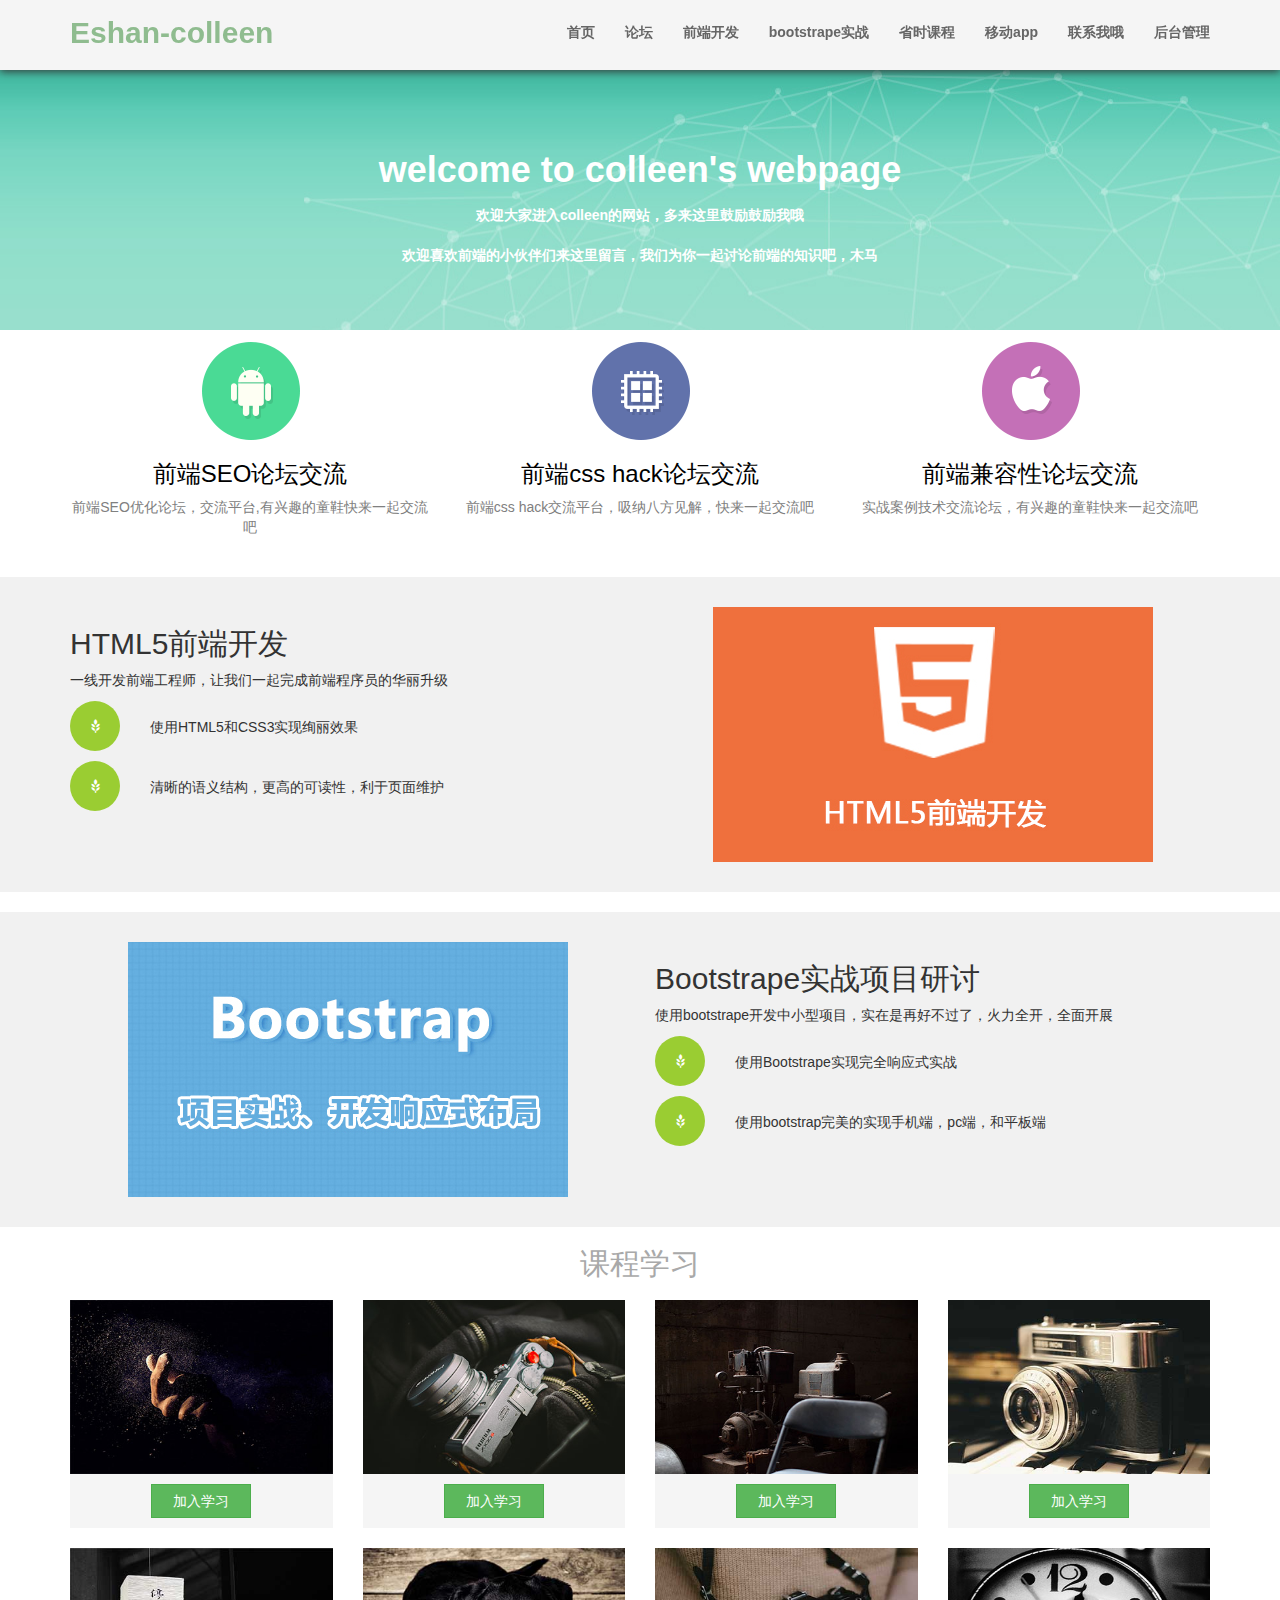
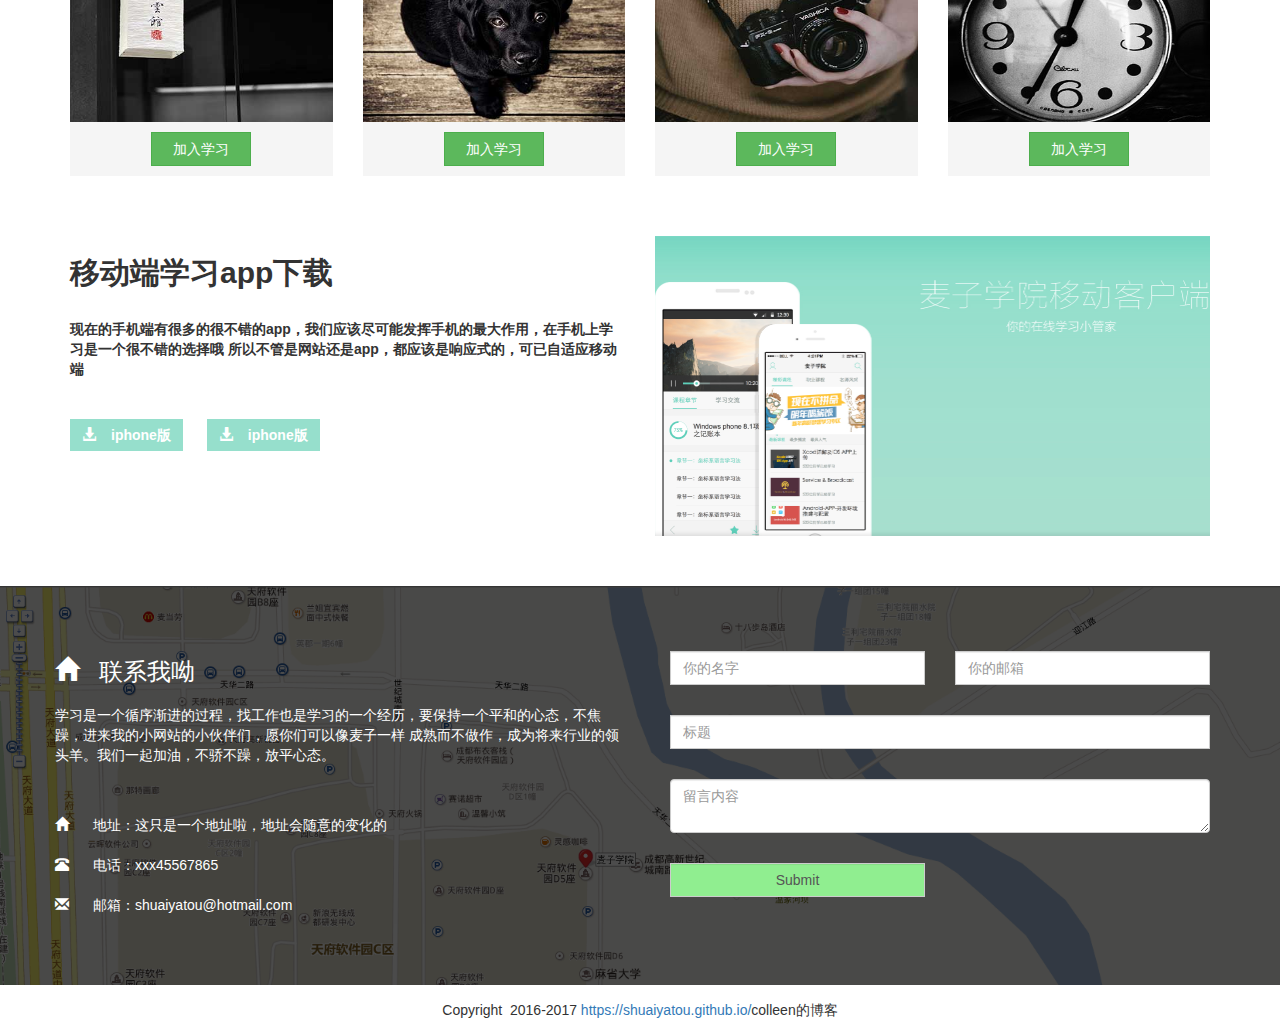
<file: index.html>
<!DOCTYPE html>
<html lang="en">
<head>
    <meta charset="UTF-8">
    <!--开启ie8大的渲染模式-->
    <meta http-equiv="X-UA-Compatible" content="edge"/>
    <!--配置视窗-->
    <meta name="viewport" content="width=device-width,initial-scale=1,user-scalable=no"/>
    <title>bootstrape的个人网站制作</title>
    <link rel="stylesheet" href="css/bootstrap.min.css">
    <link rel="stylesheet" href="css/bootstrape-colleen.css">
    <link rel="stylesheet" href="css/animate.css">
    <script  src="js/jquery.singlePageNav.min.js"></script>
    <script src="js/jquery-3.1.0.min%20(1).js"></script>
    <script src="js/bootstrap.min.js"></script>
    <!--引入单页导航-->
    <script src="js/wow.min.js"></script>
    <script src="js/colleen.js"></script>
    <!--<script src="js/bad.js"></script>-->

</head>

<body>
<!--制作导航-->
<nav class="navbar navbar-default navbar-fixed-top" id="navigator">
    <div class="container">
        <!--小屏幕的导航和logo-->
        <div class="navbar-header">
            <button class="navbar-toggle" data-toggle="collapse" data-target="#col">
                <span class="icon-bar"></span>
                <span class="icon-bar"></span>
                <span class="icon-bar"></span>
            </button>
            <a href="index.html" class="navbar-brand">Eshan-colleen</a>
        </div>

        <!--导航的制作-->
        <div class="navbar-collapse collapse" id="col">
            <ul class="nav navbar-nav navbar-right">
                <li><a href="#home">首页</a></li>
                <li><a href="#luntan">论坛</a></li>
                <li><a href="#html5">前端开发</a></li>
                <li><a href="#shizhan">bootstrape实战</a></li>
                <li><a href="#lesson">省时课程</a></li>
                <li><a href="#app">移动app</a></li>
                <li><a href="#contact">联系我哦</a></li>
                <li><a id="jump">后台管理</a></li>
            </ul>
        </div>


    </div>
</nav>

<!--home制作-->
<section id="home">
    <div id="bg">
        <div class="container">
            <div class="row wow rubberBand">
                <div class="col-md-1"></div>
                <div class="col-md-10">
                    <h1 class="h-one">welcome to colleen's webpage</h1>
                    <p>欢迎大家进入colleen的网站，多来这里鼓励鼓励我哦</p>
                    <p>欢迎喜欢前端的小伙伴们来这里留言，我们为你一起讨论前端的知识吧，木马</p>
                    <!--<img src="img/bg_img.jpg" class="img-responsive center-block wow slideInUp" alt="hello  * 。*">-->
                </div>
                <div class="col-md-1">
                </div>
            </div>
        </div>
    </div>
</section>

<!--前端开发交流平台-->
<section id="luntan">
    <div class="container">
        <div class="row">
            <div class="col-md-4 text-center wow rotateIn">
                <a href="#">
                    <img src="img/a.png" class="img-responsive center-block" alt="">
                    <h3>前端SEO论坛交流</h3>
                    <p>前端SEO优化论坛，交流平台,有兴趣的童鞋快来一起交流吧</p>
                </a>

            </div>
            <div class="col-md-4 text-center wow rotateIn">
                <a href="#">
                    <img src="img/b.png" class="img-responsive center-block" alt="">
                    <h3>前端css hack论坛交流</h3>
                    <p>前端css hack交流平台，吸纳八方见解，快来一起交流吧</p>
                </a>
            </div>

            <div class="col-md-4 text-center wow rotateIn">
                <a href="#">
                    <img src="img/i.png" class="img-responsive center-block" alt="">
                    <h3>前端兼容性论坛交流</h3>
                    <p>实战案例技术交流论坛，有兴趣的童鞋快来一起交流吧</p>
                </a>
            </div>
        </div>
    </div>
</section>

<!--html5-->
<section id="html5">
    <div class="container">
        <div class="row">
            <div class="col-md-6  wow slideInLeft">
                <h2>HTML5前端开发</h2>
                <p>一线开发前端工程师，让我们一起完成前端程序员的华丽升级</p>
                <p><span class="glyphicon glyphicon-grain"></span>使用HTML5和CSS3实现绚丽效果</p>
                <p><span class="glyphicon glyphicon-grain"></span>清晰的语义结构，更高的可读性，利于页面维护</p>
            </div>
            <div class="col-md-6  wow slideInRight">
                <img src="img/html5.jpg" class="img-responsive" alt="">
            </div>
        </div>
    </div>
</section>

<section id="shizhan">
    <div class="container">
        <div class="row">
            <div class="col-md-6  wow rollIn">
                <img src="img/Bootstrap.jpg" class="img-responsive" alt="">
            </div>
            <div class="col-md-6  wow rollIn">
                <h2>Bootstrape实战项目研讨</h2>
                <p>使用bootstrape开发中小型项目，实在是再好不过了，火力全开，全面开展</p>
                <p><span class="glyphicon glyphicon-grain"></span>使用Bootstrape实现完全响应式实战</p>
                <p><span class="glyphicon glyphicon-grain"></span>使用bootstrap完美的实现手机端，pc端，和平板端</p>
            </div>
        </div>
    </div>
</section>

<section id="lesson">
    <div class="container" data-wow-delay="0.5s">
        <div class="row first-row "><h2>课程学习</h2></div>
        <div class="row">
            <div class="col-md-3 wow jello" data-wow-delay="0.2s">
                <div class="course">
                    <img src="img/gly1_.jpg" class="img-responsive" alt="">
                    <a href="http://www.maiziedu.com" class="btn  btn-success" target="_blank" role="button">加入学习</a>
                </div>
            </div>
            <div class="col-md-3 wow jello" data-wow-delay="0.4s">
                <div class="course">
                    <img src="img/gly2_.jpg" class="img-responsive" alt="">
                    <a href="http://www.maiziedu.com" class="btn  btn-success">加入学习</a>
                </div>
            </div>
            <div class="col-md-3 wow jello" data-wow-delay="0.6s">
                <div class="course">
                    <img src="img/gly3_.jpg" class="img-responsive" alt="">
                    <a href="http://www.maiziedu.com" class="btn  btn-success">加入学习</a>
                </div>
            </div>
            <div class="col-md-3 wow jello" data-wow-delay="0.8s">
                <div class="course">
                    <img src="img/gly4_.jpg" class="img-responsive" alt="">
                    <a href="http://www.maiziedu.com" class="btn  btn-success">加入学习</a>
                </div>
            </div>
        </div>

        <div class="row">
            <div class="col-md-3 wow jello" data-wow-delay="1s">
                <div class="course">
                    <img src="img/gly5_.jpg" class="img-responsive" alt="">
                    <a href="http://www.maiziedu.com" class="btn  btn-success" target="_blank" role="button">加入学习</a>
                </div>
            </div>
            <div class="col-md-3 wow jello" data-wow-delay="1.2s">
                <div class="course">
                    <img src="img/gly6_.jpg" class="img-responsive" alt="">
                    <a href="http://www.maiziedu.com" class="btn  btn-success">加入学习</a>
                </div>
            </div>
            <div class="col-md-3 wow jello" data-wow-delay="1.2s">
                <div class="course">
                    <img src="img/glt7_.jpg" class="img-responsive" alt="">
                    <a href="http://www.maiziedu.com" class="btn  btn-success">加入学习</a>
                </div>
            </div>
            <div class="col-md-3 wow jello" data-wow-delay="1.4s">
                <div class="course">
                    <img src="img/gly8_.jpg" class="img-responsive" alt="">
                    <a href="http://www.maiziedu.com" class="btn  btn-success">加入学习</a>
                </div>
            </div>
        </div>
    </div>
</section>

<section id="app">
    <div class="container">
        <div class="row wow slideInUp">
            <div class="col-md-6">
                <h2>移动端学习app下载</h2>
                <p>现在的手机端有很多的很不错的app，我们应该尽可能发挥手机的最大作用，在手机上学习是一个很不错的选择哦
                所以不管是网站还是app，都应该是响应式的，可已自适应移动端
                </p>

                <p class="btn btn-success">
                    <span class="glyphicon glyphicon-download-alt"></span>iphone版
                </p>

                <p class="btn btn-success">
                    <span class="glyphicon glyphicon-download-alt"></span>iphone版
                </p>

            </div>
            <div class="col-md-6">
                <img src="img/app-banner.jpg" class="img-responsive" alt="麦子学院">
            </div>
        </div>
    </div>
</section>

<!--contact us-->
<section id="contact">
    <div class="bg">
        <div class="container">
            <div class="row">
                <div class="col-md-6 wow fadeInLeft">
                    <h3><span class="glyphicon glyphicon-home"></span>联系我呦</h3>
                    <p>学习是一个循序渐进的过程，找工作也是学习的一个经历，要保持一个平和的心态，不焦躁，进来我的小网站的小伙伴们，愿你们可以像麦子一样
                    成熟而不做作，成为将来行业的领头羊。我们一起加油，不骄不躁，放平心态。
                    </p>
                    <p>
                        <span class="glyphicon glyphicon-home"></span>
                        地址：这只是一个地址啦，地址会随意的变化的
                    </p>
                    <p>
                        <span class="glyphicon glyphicon-phone-alt"></span>
                        电话：xxx45567865
                    </p>
                    <p>
                        <span class="glyphicon glyphicon-envelope"></span>
                        邮箱：shuaiyatou@hotmail.com
                    </p>
                </div>
                <div class="col-md-6 wow fadeInRight">
                    <form action="">
                        <div class="col-md-6">
                            <input type="text" class="form-control" placeholder="你的名字">
                        </div>

                        <div class="col-md-6">
                            <input type="text" class="form-control" placeholder="你的邮箱">
                        </div>

                        <div class="col-md-12">
                        <input type="text" class="form-control" placeholder="标题">
                        </div>

                        <div class="col-md-12">
                            <textarea  class="form-control" placeholder="留言内容"></textarea>
                        </div>

                        <div class="col-md-6">
                            <input type="submit" class="form-control" placeholder="提交">
                        </div>

                    </form>
                </div>
            </div>
        </div>
    </div>
</section>

<section id="footer">
    <div class="row">
        <div class="col-md-12 text-center">
            <p>Copyright &nbsp;2016-2017 <a href="https://shuaiyatou.github.io/">https://shuaiyatou.github.io/</a>colleen的博客</p>
        </div>
    </div>
</section>
</body>
</html>
</file>
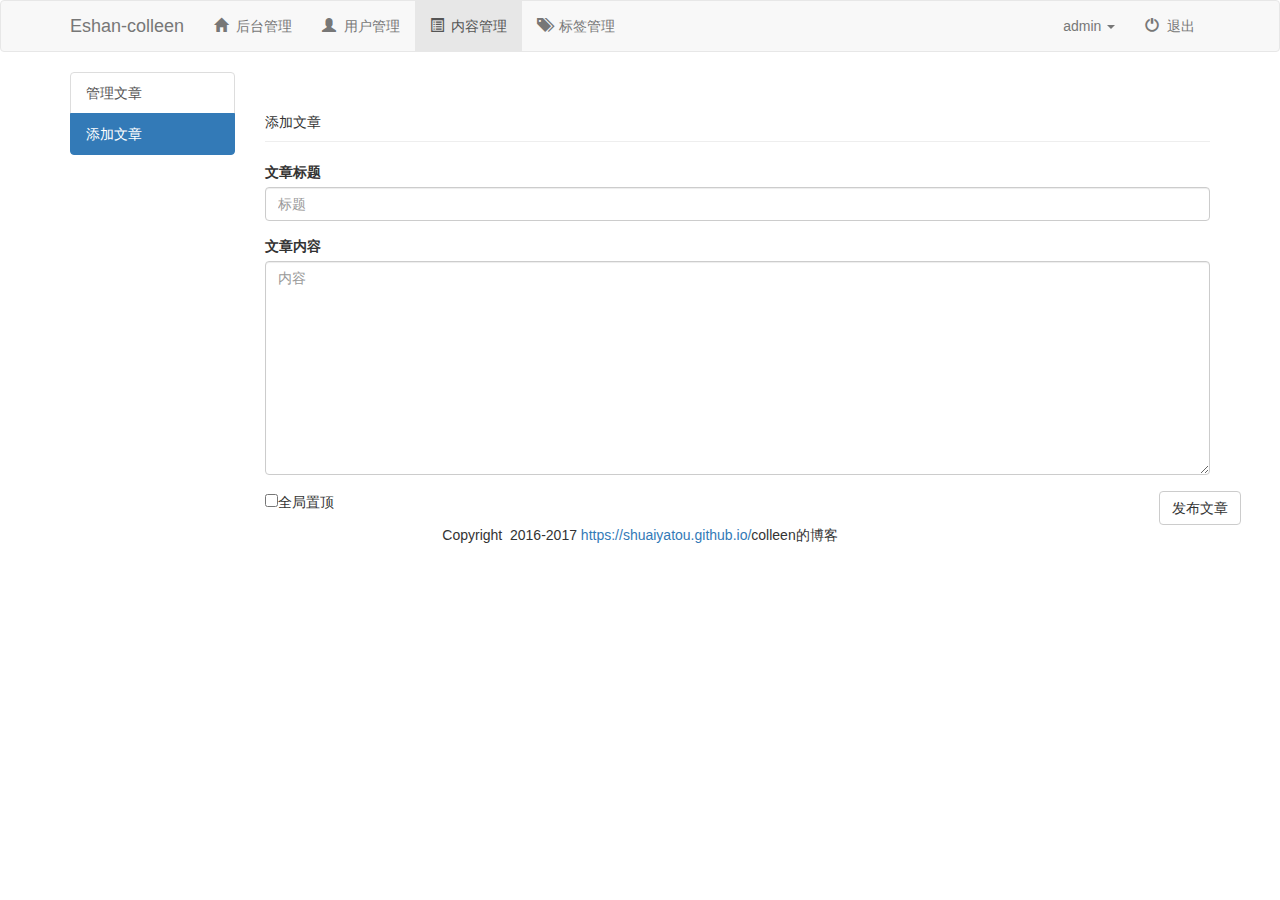
<file: add-title.html>
<!DOCTYPE html>
<html lang="en">
<head>
    <meta charset="UTF-8">
    <!--开启ie8大的渲染模式-->
    <meta http-equiv="X-UA-Compatible" content="edge"/>
    <!--配置视窗-->
    <meta name="viewport" content="width=device-width,initial-scale=1,user-scalable=no"/>
    <title>bootstrape的个人网站制作</title>
    <link rel="stylesheet" href="css/bootstrap.min.css">
    <link rel="stylesheet" href="css/backstage.css">
    <script src="js/jquery-3.1.0.min%20(1).js"></script>
    <script src="js/bootstrap.min.js"></script>

</head>
<body>
<!--制作导航-->
<nav class="navbar navbar-default" id="navigator">
    <div class="container">
        <!--小屏幕的导航和logo-->
        <div class="navbar-header">
            <button class="navbar-toggle" data-toggle="collapse" data-target="#col">
                <span class="icon-bar"></span>
                <span class="icon-bar"></span>
                <span class="icon-bar"></span>
            </button>
            <a href="../back-stage-management/index.html" class="navbar-brand">Eshan-colleen</a>
        </div>

        <!--导航的制作-->
        <div class="navbar-collapse collapse" id="col">
            <ul class="nav navbar-nav">
                <li><a href="back_stage.html"><span class="glyphicon glyphicon-home"></span>&nbsp;&nbsp;后台管理</a></li>
                <li><a href="user_search.html"><span class="glyphicon glyphicon-user"></span>&nbsp;&nbsp;用户管理</a></li>
                <li class="active"><a href="content.html"><span class="glyphicon glyphicon-list-alt "></span>&nbsp;&nbsp;内容管理</a></li>
                <li><a href="tag.html"><span class="glyphicon glyphicon-tags"></span>&nbsp;&nbsp;标签管理</a></li>
            </ul>
            <ul class="nav navbar-nav navbar-right">
                <li class="dropdown">
                    <a href="#" class="dropdown-toggle" data-toggle="dropdown">admin
                        <span class="caret"></span>
                        <ul class="dropdown-menu ">
                            <li>
                                <a href=""><span class="glyphicon glyphicon-screenshot"></span>&nbsp;&nbsp;前台首页</a>
                            </li>
                            <li>
                                <a href=""><span class="glyphicon glyphicon-user"></span>&nbsp;&nbsp;个人主页</a>
                            </li>
                            <li>
                                <a href=""><span class="glyphicon glyphicon-cog"></span>&nbsp;&nbsp;个人设置</a>
                            </li>
                            <li>
                                <a href=""> <span class="glyphicon glyphicon-credit-card"></span>&nbsp;&nbsp;账户中心</a>
                            </li>
                            <li>
                                <a href=""><span class="glyphicon glyphicon-heart"></span>&nbsp;&nbsp;我的收藏</a>
                            </li>
                        </ul>
                    </a>
                </li>
                <li><a href="#luntan"><span class="glyphicon glyphicon-off"></span>&nbsp;&nbsp;退出</a></li>

            </ul>

        </div>
    </div>
</nav>

<section id="add">
    <div class="container">

        <div class="row">
            <div class="col-md-2">
                <div class="list-group">
                    <a href="content.html" class="list-group-item">管理文章</a>
                    <a href="add-title.html" class="active list-group-item">添加文章</a>
                </div>
            </div>
            <div class="col-md-10">
                <div class="page-header">添加文章</div>
                <form action="">
                    <div class="form-group">
                        <label for="">文章标题</label>
                        <input type="text" placeholder="标题" class="form-control">
                    </div>

                    <div class="form-group">
                        <label for="">文章内容</label>
                        <textarea name="" id="" cols="30" placeholder="内容" rows="10" class="form-control"></textarea>
                    </div>
                    
                </form>

                <div class="row">
                    <div class="col-md-2 pull-left">
                        <input type="checkbox">全局置顶
                    </div>
                    <div class="col-md-10">

                    </div>
                    <div class="col-md-1 pull-right">
                        <input type="button" class="btn btn-default" value="发布文章">
                    </div>
                </div>
            </div>
        </div>
    </div>
</section>


<section id="footer">
    <div class="row">
        <div class="col-md-12 text-center">
            <p>Copyright &nbsp;2016-2017 <a href="https://shuaiyatou.github.io/">https://shuaiyatou.github.io/</a>colleen的博客</p>
        </div>
    </div>
</section>



</body>
</html>
</file>
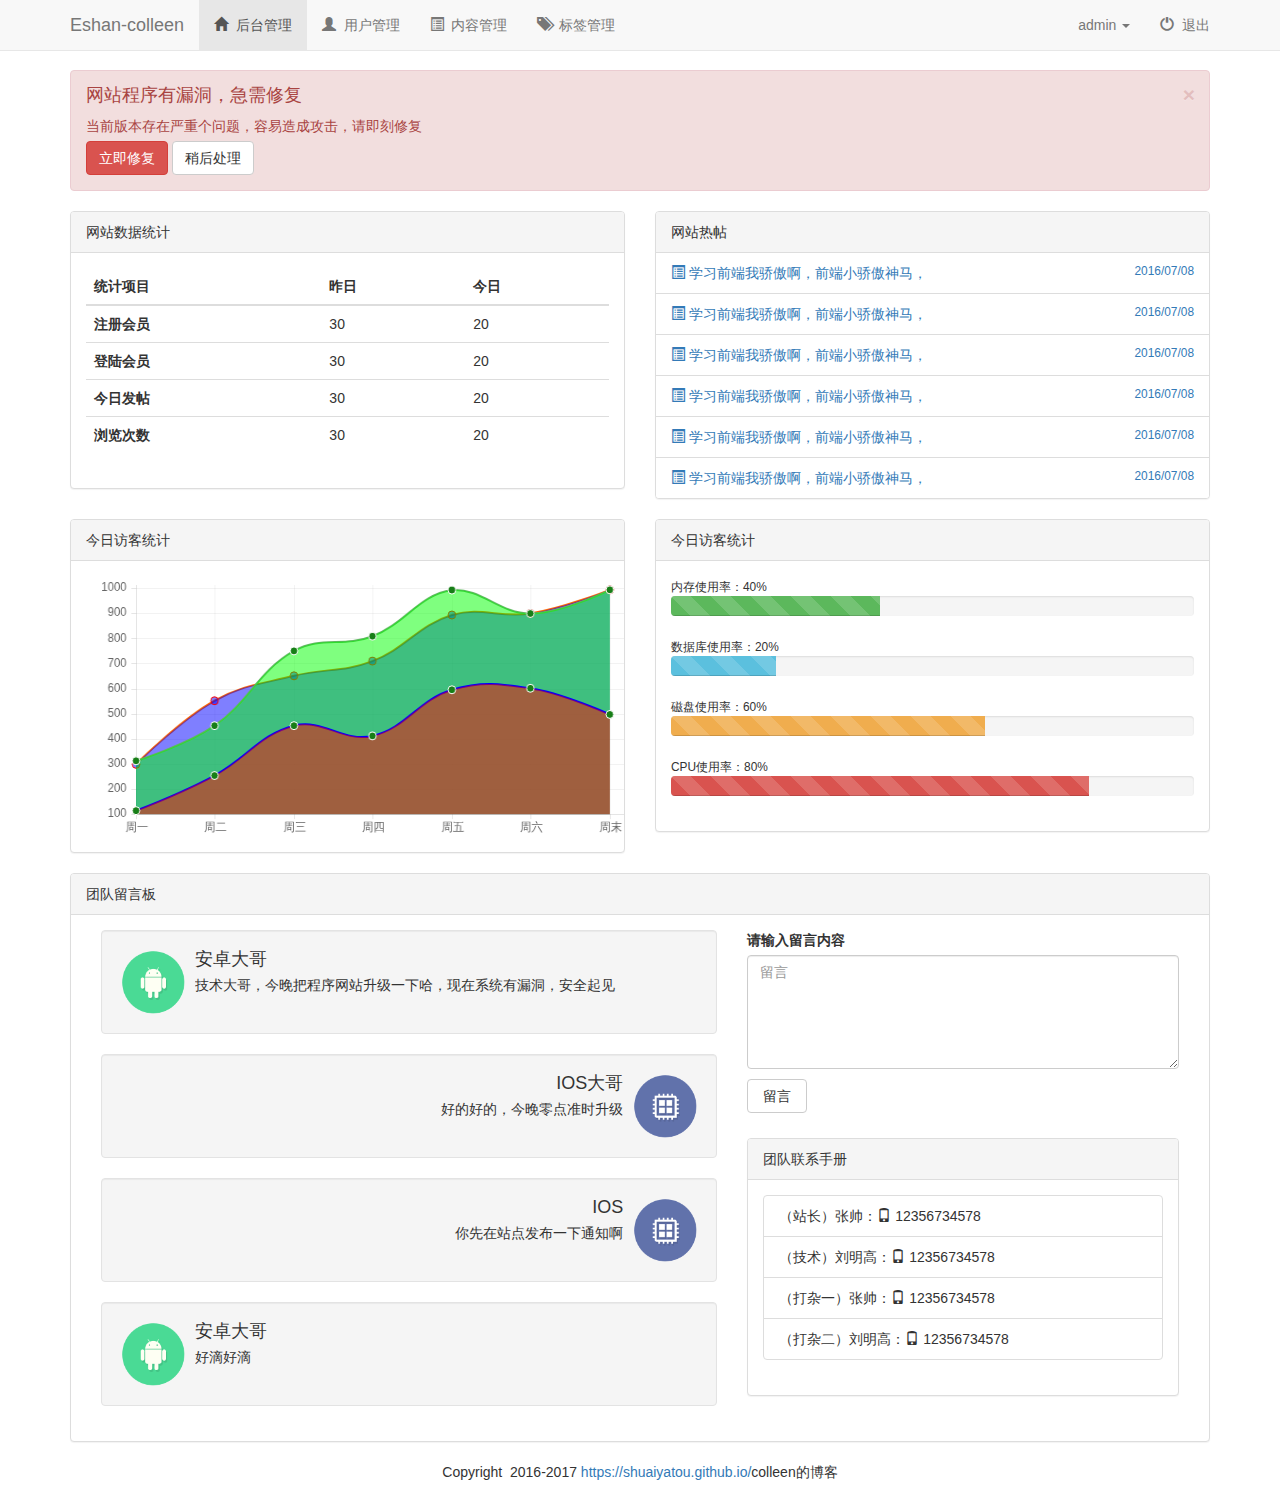
<file: back_stage.html>
<!DOCTYPE html>
<html lang="en">
<head>
    <meta charset="UTF-8">
    <!--开启ie8大的渲染模式-->
    <meta http-equiv="X-UA-Compatible" content="edge"/>
    <!--配置视窗-->
    <meta name="viewport" content="width=device-width,initial-scale=1,user-scalable=no"/>
    <title>bootstrape的个人网站制作</title>
    <link rel="stylesheet" href="css/bootstrap.min.css">
    <link rel="stylesheet" href="css/backstage.css">
    <script src="js/jquery-3.1.0.min%20(1).js"></script>
    <script src="js/bootstrap.min.js"></script>
    <script src="js/script.js"></script>
    <script src="js/Chart.js"></script>
    <!--<script src="js/colleen.js"></script>-->

</head>

<body>
<!--制作导航-->
<nav class="navbar navbar-default navbar-fixed-top" id="navigator">
    <div class="container">
        <!--小屏幕的导航和logo-->
        <div class="navbar-header">
            <button class="navbar-toggle" data-toggle="collapse" data-target="#col">
                <span class="icon-bar"></span>
                <span class="icon-bar"></span>
                <span class="icon-bar"></span>
            </button>
            <a href="index.html" class="navbar-brand">Eshan-colleen</a>
        </div>

        <!--导航的制作-->
        <div class="navbar-collapse collapse" id="col">
            <ul class="nav navbar-nav">
                <li class="active"><a href="#home"><span class="glyphicon glyphicon-home"></span>&nbsp;&nbsp;后台管理</a></li>
            <li><a href="user.html"><span class="glyphicon glyphicon-user"></span>&nbsp;&nbsp;用户管理</a></li>
            <li><a href="content.html"><span class="glyphicon glyphicon-list-alt"></span>&nbsp;&nbsp;内容管理</a></li>
            <li><a href="tag.html"><span class="glyphicon glyphicon-tags"></span>&nbsp;&nbsp;标签管理</a></li>
        </ul>
            <ul class="nav navbar-nav navbar-right">
                <li class="dropdown">
                    <a href="#" class="dropdown-toggle" data-toggle="dropdown">admin
                        <span class="caret"></span>
                        <ul class="dropdown-menu ">
                            <li>
                                <a href=""><span class="glyphicon glyphicon-screenshot"></span>&nbsp;&nbsp;前台首页</a>
                            </li>
                            <li>
                            <a href=""><span class="glyphicon glyphicon-user"></span>&nbsp;&nbsp;个人主页</a>
                        </li>
                            <li>
                                <a href=""><span class="glyphicon glyphicon-cog"></span>&nbsp;&nbsp;个人设置</a>
                            </li>
                            <li>
                                <a href=""> <span class="glyphicon glyphicon-credit-card"></span>&nbsp;&nbsp;账户中心</a>
                            </li>
                            <li>
                                <a href=""><span class="glyphicon glyphicon-heart"></span>&nbsp;&nbsp;我的收藏</a>
                            </li>
                        </ul>
                    </a>
                </li>
                <li><a href="#luntan"><span class="glyphicon glyphicon-off"></span>&nbsp;&nbsp;退出</a></li>

            </ul>

        </div>
    </div>
</nav>

<!--警告框的制作-->
<section id="warning">
    <div class="container">
        <div class="row">
            <div class="col-md-12">
                <div class="alert alert-danger alert-dismissible fade in" role="alert">
                    <button type="button" class="close" data-dismiss="alert" aria-label="Close"><span aria-hidden="true">×</span></button>
                    <h4>网站程序有漏洞，急需修复</h4>
                    <p>当前版本存在严重个问题，容易造成攻击，请即刻修复</p>
                    <p>
                        <button type="button" class="btn btn-danger">立即修复</button>
                        <button type="button" class="btn btn-default" data-dismiss="alert">稍后处理</button>
                    </p>
                </div>
            </div>

            <div class="col-md-6">
                <div class="panel panel-default">
                    <div class="panel-heading">网站数据统计</div>
                    <div class="panel-body">
                        <table class="table table-hover">
                           <thead>
                           <tr>
                               <th>统计项目</th>
                               <th>昨日</th>
                               <th>今日</th>
                           </tr>
                           </thead>
                            <tbody>
                            <tr>
                                <th>注册会员</th>
                                <td>30</td>
                                <td>20</td>
                            </tr>
                            <tr>
                                <th>登陆会员</th>
                                <td>30</td>
                                <td>20</td>
                            </tr>
                            <tr>
                                <th>今日发帖</th>
                                <td>30</td>
                                <td>20</td>
                            </tr>
                            <tr>
                                <th>浏览次数</th>
                                <td>30</td>
                                <td>20</td>
                            </tr>
                            </tbody>
                        </table>
                    </div>
            </div>
        </div>
            <div class="col-md-6">
                <div class="panel panel-default">
                    <div class="panel-heading">网站热帖</div>
                        <ul class="list-group">
                            <li class="list-group-item "><a href="#">
                                <span class="glyphicon glyphicon-list-alt"></span>&nbsp;学习前端我骄傲啊，前端小骄傲神马，
                                <small class="pull-right">2016/07/08</small>
                            </a>
                            </li>
                            <li class="list-group-item"><a href="#">
                                <span class="glyphicon glyphicon-list-alt"></span>&nbsp;学习前端我骄傲啊，前端小骄傲神马，
                                <small class="pull-right">2016/07/08</small>
                            </a>
                            </li>
                            <li class="list-group-item"><a href="#">
                                <span class="glyphicon glyphicon-list-alt"></span>&nbsp;学习前端我骄傲啊，前端小骄傲神马，
                                <small class="pull-right">2016/07/08</small>
                            </a>
                            </li>
                            <li class="list-group-item"><a href="#">
                                <span class="glyphicon glyphicon-list-alt"></span>&nbsp;学习前端我骄傲啊，前端小骄傲神马，
                                <small class="pull-right">2016/07/08</small>
                            </a>
                            </li>
                            <li class="list-group-item"><a href="#">
                                <span class="glyphicon glyphicon-list-alt"></span>&nbsp;学习前端我骄傲啊，前端小骄傲神马，
                                <small class="pull-right">2016/07/08</small>
                            </a>
                            </li>
                            <li class="list-group-item"><a href="#">
                                <span class="glyphicon glyphicon-list-alt"></span>&nbsp;学习前端我骄傲啊，前端小骄傲神马，
                                <small class="pull-right">2016/07/08</small>
                            </a>
                            </li>
                        </ul>
                </div>
            </div>
    </div>

        <div class="row">
            <div class="col-lg-6">
                <div class="panel panel-default">
                    <div class="panel-heading">今日访客统计</div>
                    <div class="panel-body">
                        <canvas id="canvas" class="col-lg-12"></canvas>
                    </div>
                </div>
            </div>
            <div class="col-lg-6">
                <div class="panel panel-default">
                    <div class="panel-heading">今日访客统计</div>
                    <div class="panel-body">
                        <small>内存使用率：40%</small>
                        <div class="progress">
                            <div class="progress-bar progress-bar-success progress-bar-striped" role="progressbar" aria-valuenow="40" aria-valuemin="0" aria-valuemax="100" style="width: 40%">
                                <span class="sr-only">40% Complete (success)</span>
                            </div>
                        </div>

                        <small>数据库使用率：20%</small>
                        <div class="progress">
                            <div class="progress-bar progress-bar-info progress-bar-striped" role="progressbar" aria-valuenow="20" aria-valuemin="0" aria-valuemax="100" style="width: 20%">
                                <span class="sr-only">20% Complete</span>
                            </div>
                        </div>

                        <small>磁盘使用率：60%</small>
                        <div class="progress">
                            <div class="progress-bar progress-bar-warning progress-bar-striped" role="progressbar" aria-valuenow="60" aria-valuemin="0" aria-valuemax="100" style="width: 60%">
                                <span class="sr-only">60% Complete (warning)</span>
                            </div>
                        </div>

                        <small>CPU使用率：80%</small>
                        <div class="progress">
                            <div class="progress-bar progress-bar-danger progress-bar-striped" role="progressbar" aria-valuenow="80" aria-valuemin="0" aria-valuemax="100" style="width: 80%">
                                <span class="sr-only">80% Complete (danger)</span>
                            </div>
                        </div>
                    </div>
                </div>
            </div>
        </div>

    </div>
</section>

<!--团队留言-->
<section id="message board">
    <div class="container">
        <div class="row">
            <div class="col-md-12">
                <div class="panel panel-default">
                    <div class="panel-heading">团队留言板</div>
                    <div class="panel-body">
                        <div class="col-md-7">

                            <div class="media well">
                                <div class="media-left">
                                    <a href="#">
                                        <img class="media-object img64" src="img/a.png" alt="...">
                                    </a>
                                </div>
                                <div class="media-body">
                                    <h4 class="media-heading">安卓大哥</h4>
                                    <p>技术大哥，今晚把程序网站升级一下哈，现在系统有漏洞，安全起见</p>
                                </div>
                            </div>


                            <div class="media well">
                                <div class="media-body text-right">
                                    <h4 class="media-heading">IOS大哥</h4>
                                    <p>好的好的，今晚零点准时升级</p>
                                </div>
                                <div class="media-right">
                                    <a href="#">
                                        <img class="media-object img64" src="img/b.png" alt="...">
                                    </a>
                                </div>
                            </div>


                            <div class="media well">
                                <div class="media-body text-right">
                                    <h4 class="media-heading">IOS</h4>
                                    <p>你先在站点发布一下通知啊</p>
                                </div>
                                <div class="media-right ">
                                    <a href="#">
                                        <img class="media-object img64" src="img/b.png" alt="...">
                                    </a>
                                </div>
                            </div>

                            <div class="media well">
                                <div class="media-left">
                                    <a href="#">
                                        <img class="media-object img64" src="img/a.png" alt="...">
                                    </a>
                                </div>
                                <div class="media-body">
                                    <h4 class="media-heading"> 安卓大哥</h4>
                                    <p>好滴好滴</p>
                                </div>
                            </div>

                        </div>
                        <div class="col-md-5">
                            <form action="">
                                <div class="form-group">
                                    <label for="txt">请输入留言内容</label>
                                    <textarea class="form-control" name="" id="txt" cols="10" rows="5" placeholder="留言"></textarea>
                                    <input type="button" value="留言" class="btn btn-default liuyan"/>
                                </div>
                            </form>

                            <div class="panel panel-default">
                                <div class="panel-heading">
                                    团队联系手册
                                </div>
                                <div class="panel-body">
                                    <ul class="list-group">
                                        <li class="list-group-item">（站长）张帅：<span class="glyphicon glyphicon-phone"></span>&nbsp;12356734578</li>
                                        <li class="list-group-item">（技术）刘明高：<span class="glyphicon glyphicon-phone"></span>&nbsp;12356734578</li>
                                        <li class="list-group-item">（打杂一）张帅：<span class="glyphicon glyphicon-phone"></span>&nbsp;12356734578</li>
                                        <li class="list-group-item">（打杂二）刘明高：<span class="glyphicon glyphicon-phone"></span>&nbsp;12356734578</li>
                                    </ul>
                                </div>
                            </div>

                        </div>
                    </div>
                </div>
            </div>
        </div>
    </div>
</section>

<section id="footer">
    <div class="row">
        <div class="col-md-12 text-center">
            <p>Copyright &nbsp;2016-2017 <a href="https://shuaiyatou.github.io/">https://shuaiyatou.github.io/</a>colleen的博客</p>
        </div>
    </div>
</section>

</body>
</html>
</file>
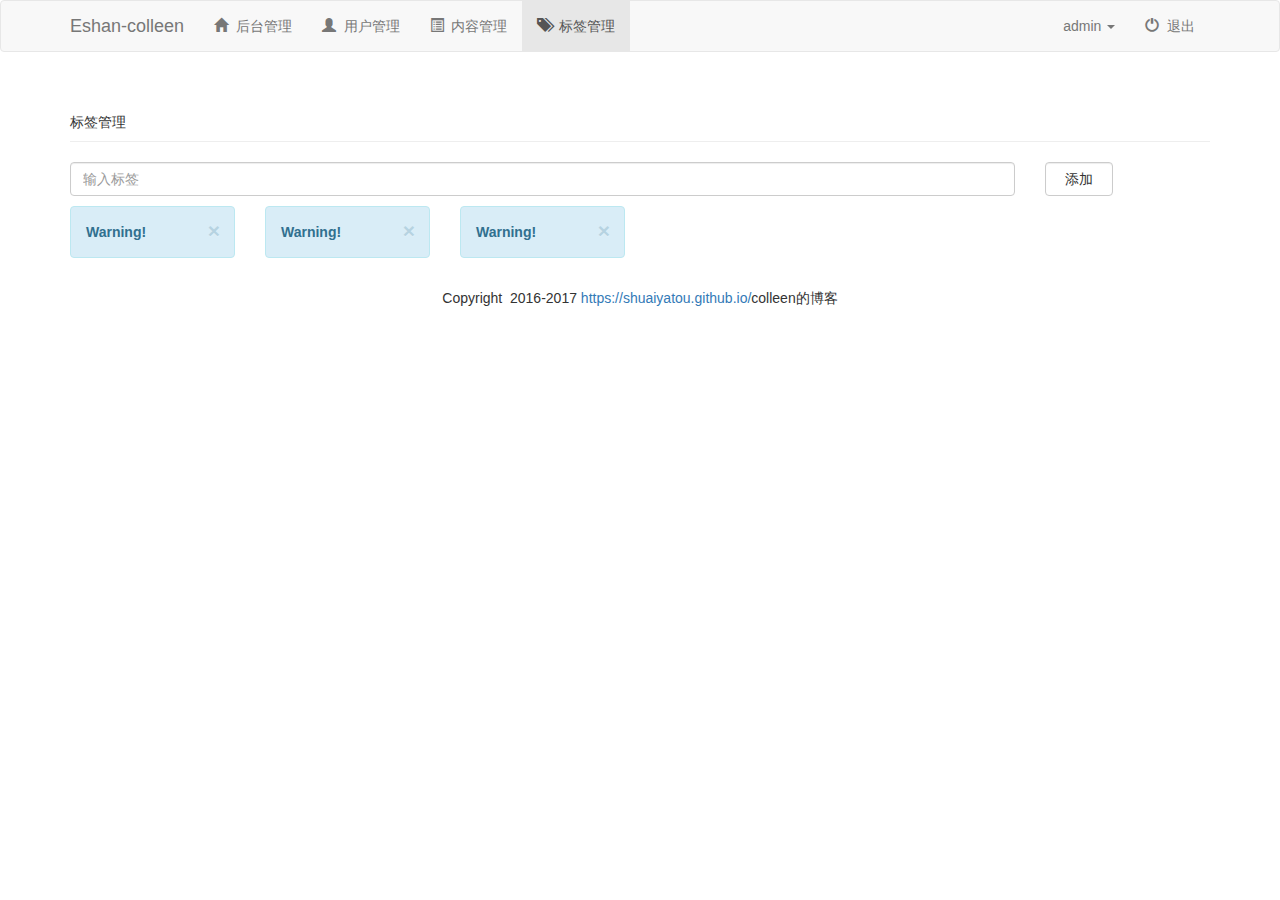
<file: tag.html>
<!DOCTYPE html>
<html lang="en">
<head>
    <meta charset="UTF-8">
    <!--开启ie8大的渲染模式-->
    <meta http-equiv="X-UA-Compatible" content="edge"/>
    <!--配置视窗-->
    <meta name="viewport" content="width=device-width,initial-scale=1,user-scalable=no"/>
    <title>bootstrape的个人网站制作</title>
    <link rel="stylesheet" href="css/bootstrap.min.css">
    <link rel="stylesheet" href="css/backstage.css">
    <script src="js/jquery-3.1.0.min%20(1).js"></script>
    <script src="js/bootstrap.min.js"></script>
    <!--<script src="js/colleen.js"></script>-->

</head>

<body>
<!--制作导航-->
<nav class="navbar navbar-default" id="navigator">
    <div class="container">
        <!--小屏幕的导航和logo-->
        <div class="navbar-header">
            <button class="navbar-toggle" data-toggle="collapse" data-target="#col">
                <span class="icon-bar"></span>
                <span class="icon-bar"></span>
                <span class="icon-bar"></span>
            </button>
            <a href="index.html" class="navbar-brand">Eshan-colleen</a>
        </div>

        <!--导航的制作-->
        <div class="navbar-collapse collapse" id="col">
            <ul class="nav navbar-nav">
                <li><a href="back_stage.html"><span class="glyphicon glyphicon-home"></span>&nbsp;&nbsp;后台管理</a></li>
                <li><a href="user.html"><span class="glyphicon glyphicon-user"></span>&nbsp;&nbsp;用户管理</a></li>
                <li><a href="content.html"><span class="glyphicon glyphicon-list-alt"></span>&nbsp;&nbsp;内容管理</a></li>
                <li class="active"><a href="tag.html"><span class="glyphicon glyphicon-tags"></span>&nbsp;&nbsp;标签管理</a></li>
            </ul>
            <ul class="nav navbar-nav navbar-right">
                <li class="dropdown">
                    <a href="#" class="dropdown-toggle" data-toggle="dropdown">admin
                        <span class="caret"></span>
                        <ul class="dropdown-menu ">
                            <li>
                                <a href=""><span class="glyphicon glyphicon-screenshot"></span>&nbsp;&nbsp;前台首页</a>
                            </li>
                            <li>
                                <a href=""><span class="glyphicon glyphicon-user"></span>&nbsp;&nbsp;个人主页</a>
                            </li>
                            <li>
                                <a href=""><span class="glyphicon glyphicon-cog"></span>&nbsp;&nbsp;个人设置</a>
                            </li>
                            <li>
                                <a href=""> <span class="glyphicon glyphicon-credit-card"></span>&nbsp;&nbsp;账户中心</a>
                            </li>
                            <li>
                                <a href=""><span class="glyphicon glyphicon-heart"></span>&nbsp;&nbsp;我的收藏</a>
                            </li>
                        </ul>
                    </a>
                </li>
                <li><a href="#luntan"><span class="glyphicon glyphicon-off"></span>&nbsp;&nbsp;退出</a></li>

            </ul>

        </div>
    </div>
</nav>

<section id="tag">
    <div class="container">
        <div class="row">
            <div class="col-md-12">
                <div class="page-header">标签管理</div>
            </div>

            <div class="col-md-10">
                <input type="text" class="form-control pull-left" placeholder="输入标签">
            </div>
            <div class="col-md-1">
                <input type="button" class="btn btn-default form-control pull-right" value="添加">
            </div>
        </div>

        <div class="row">
                <div class="col-md-2">
                    <div class="alert alert-dismissible alert-info" role="alert">
                        <button type="button" class="close" data-dismiss="alert" aria-label="Close"><span aria-hidden="true">&times;</span></button>
                        <strong>Warning!</strong>
                    </div>
                </div>

            <div class="col-md-2">
                <div class="alert  alert-dismissible alert-info" role="alert">
                    <button type="button" class="close" data-dismiss="alert" aria-label="Close"><span aria-hidden="true">&times;</span></button>
                    <strong>Warning!</strong>
                </div>
            </div>

            <div class="col-md-2">
                <div class="alert alert-dismissible alert-info" role="alert">
                    <button type="button" class="close" data-dismiss="alert" aria-label="Close"><span aria-hidden="true">&times;</span></button>
                    <strong>Warning!</strong>
            </div>
        </div>

    </div>
</section>

<section id="footer">
    <div class="row">
        <div class="col-md-12 text-center">
            <p>Copyright &nbsp;2016-2017 <a href="https://shuaiyatou.github.io/">https://shuaiyatou.github.io/</a>colleen的博客</p>
        </div>
    </div>
</section>


</body>
</html>
</file>
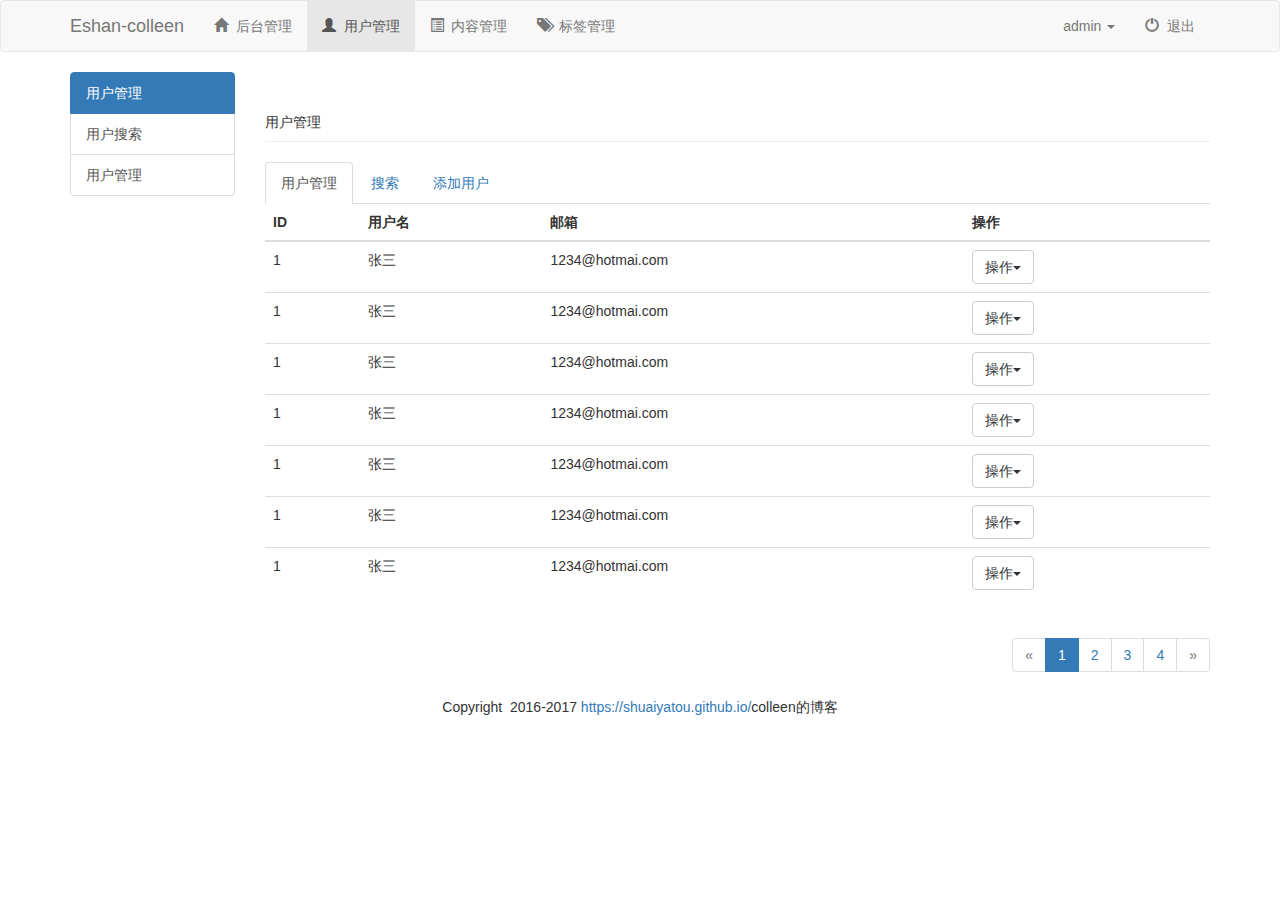
<file: user.html>
<!DOCTYPE html>
<html lang="en">
<head>
    <meta charset="UTF-8">
    <!--开启ie8大的渲染模式-->
    <meta http-equiv="X-UA-Compatible" content="edge"/>
    <!--配置视窗-->
    <meta name="viewport" content="width=device-width,initial-scale=1,user-scalable=no"/>
    <title>bootstrape的个人网站制作</title>
    <link rel="stylesheet" href="css/bootstrap.min.css">
    <!--<link rel="stylesheet" href="css/bootstrape-colleen.css">-->
    <script src="js/jquery-3.1.0.min%20(1).js"></script>
    <script src="js/bootstrap.min.js"></script>
    <!--<script src="js/colleen.js"></script>-->

</head>

<body>
<!--制作导航-->
<nav class="navbar navbar-default" id="navigator">
    <div class="container">
        <!--小屏幕的导航和logo-->
        <div class="navbar-header">
            <button class="navbar-toggle" data-toggle="collapse" data-target="#col">
                <span class="icon-bar"></span>
                <span class="icon-bar"></span>
                <span class="icon-bar"></span>
            </button>
            <a href="index.html" class="navbar-brand">Eshan-colleen</a>
        </div>

        <!--导航的制作-->
        <div class="navbar-collapse collapse" id="col">
            <ul class="nav navbar-nav">
                <li><a href="back_stage.html"><span class="glyphicon glyphicon-home"></span>&nbsp;&nbsp;后台管理</a></li>
                <li class="active"><a href="user.html"><span class="glyphicon glyphicon-user"></span>&nbsp;&nbsp;用户管理</a></li>
                <li><a href="content.html"><span class="glyphicon glyphicon-list-alt"></span>&nbsp;&nbsp;内容管理</a></li>
                <li><a href="tag.html"><span class="glyphicon glyphicon-tags"></span>&nbsp;&nbsp;标签管理</a></li>
            </ul>
            <ul class="nav navbar-nav navbar-right">
                <li class="dropdown">
                    <a href="#" class="dropdown-toggle" data-toggle="dropdown">admin
                        <span class="caret"></span>
                        <ul class="dropdown-menu ">
                            <li>
                                <a href=""><span class="glyphicon glyphicon-screenshot"></span>&nbsp;&nbsp;前台首页</a>
                            </li>
                            <li>
                                <a href=""><span class="glyphicon glyphicon-user"></span>&nbsp;&nbsp;个人主页</a>
                            </li>
                            <li>
                                <a href=""><span class="glyphicon glyphicon-cog"></span>&nbsp;&nbsp;个人设置</a>
                            </li>
                            <li>
                                <a href=""> <span class="glyphicon glyphicon-credit-card"></span>&nbsp;&nbsp;账户中心</a>
                            </li>
                            <li>
                                <a href=""><span class="glyphicon glyphicon-heart"></span>&nbsp;&nbsp;我的收藏</a>
                            </li>
                        </ul>
                    </a>
                </li>
                <li><a href="#luntan"><span class="glyphicon glyphicon-off"></span>&nbsp;&nbsp;退出</a></li>

            </ul>

        </div>
    </div>
</nav>

<!--用户管理-->
<section id="user_manage">
    <div class="container">
        <div class="row">
            <div class="col-md-2">
                <div class="list-group">
                    <a href="#" class="active list-group-item">用户管理</a>
                    <a href="user_search.html" class="list-group-item">用户搜索</a>
                    <a href="#" class="list-group-item" role="button" data-toggle="modal" data-target="#myModal">用户管理</a>
                </div>
            </div>

            <div class="col-md-10">
                <div class="page-header">用户管理</div>
                    <ul class="nav nav-tabs">
                        <li class="active"><a href="#">用户管理</a></li>
                        <li class=""><a href="user_search.html">搜索</a></li>
                        <li class=""><a href="#" role="button" data-toggle="modal" data-target="#myModal">添加用户</a></li>
                    </ul>
                <table class="table">
                    <thead>
                    <tr>
                        <th>ID</th>
                        <th>用户名</th>
                        <th>邮箱</th>
                        <th>操作</th>
                    </tr>
                    </thead>
                    <tbody>
                    <tr>
                        <td>1</td>
                        <td>张三</td>
                        <td>1234@hotmai.com</td>
                        <td>
                            <div class="dropdown">
                                <button class="btn btn-default dropdown-toggle" data-toggle="dropdown" >
                                    操作<span class="caret"></span>
                                </button>
                                <ul class="dropdown-menu">
                                    <li><a href="">编辑</a></li>
                                    <li><a href="">删除</a></li>
                                    <li><a href="">锁定</a></li>
                                    <li><a href="">修改密码</a></li>
                                </ul>
                            </div>
                        </td>
                    </tr>
                    <tr>
                        <td>1</td>
                        <td>张三</td>
                        <td>1234@hotmai.com</td>
                        <td>
                            <div class="dropdown">
                                <button class="btn btn-default dropdown-toggle" data-toggle="dropdown" >
                                    操作<span class="caret"></span>
                                </button>
                                <ul class="dropdown-menu">
                                    <li><a href="">编辑</a></li>
                                    <li><a href="">删除</a></li>
                                    <li><a href="">锁定</a></li>
                                    <li><a href="">修改密码</a></li>
                                </ul>
                            </div>
                        </td>
                    </tr>
                    <tr>
                        <td>1</td>
                        <td>张三</td>
                        <td>1234@hotmai.com</td>
                        <td>
                            <div class="dropdown">
                                <button class="btn btn-default dropdown-toggle" data-toggle="dropdown" >
                                    操作<span class="caret"></span>
                                </button>
                                <ul class="dropdown-menu">
                                    <li><a href="">编辑</a></li>
                                    <li><a href="">删除</a></li>
                                    <li><a href="">锁定</a></li>
                                    <li><a href="">修改密码</a></li>
                                </ul>
                            </div>
                        </td>
                    </tr>
                    <tr>
                        <td>1</td>
                        <td>张三</td>
                        <td>1234@hotmai.com</td>
                        <td>
                            <div class="dropdown">
                                <button class="btn btn-default dropdown-toggle" data-toggle="dropdown" >
                                    操作<span class="caret"></span>
                                </button>
                                <ul class="dropdown-menu">
                                    <li><a href="">编辑</a></li>
                                    <li><a href="">删除</a></li>
                                    <li><a href="">锁定</a></li>
                                    <li><a href="">修改密码</a></li>
                                </ul>
                            </div>
                        </td>
                    </tr>
                    <tr>
                        <td>1</td>
                        <td>张三</td>
                        <td>1234@hotmai.com</td>
                        <td>
                            <div class="dropdown">
                                <button class="btn btn-default dropdown-toggle" data-toggle="dropdown" >
                                    操作<span class="caret"></span>
                                </button>
                                <ul class="dropdown-menu">
                                    <li><a href="">编辑</a></li>
                                    <li><a href="">删除</a></li>
                                    <li><a href="">锁定</a></li>
                                    <li><a href="">修改密码</a></li>
                                </ul>
                            </div>
                        </td>
                    </tr>
                    <tr>
                        <td>1</td>
                        <td>张三</td>
                        <td>1234@hotmai.com</td>
                        <td>
                            <div class="dropdown">
                                <button class="btn btn-default dropdown-toggle" data-toggle="dropdown" >
                                    操作<span class="caret"></span>
                                </button>
                                <ul class="dropdown-menu">
                                    <li><a href="">编辑</a></li>
                                    <li><a href="">删除</a></li>
                                    <li><a href="">锁定</a></li>
                                    <li><a href="">修改密码</a></li>
                                </ul>
                            </div>
                        </td>
                    </tr>
                    <tr>
                        <td>1</td>
                        <td>张三</td>
                        <td>1234@hotmai.com</td>
                        <td>
                            <div class="dropdown">
                                <button class="btn btn-default dropdown-toggle" data-toggle="dropdown" >
                                    操作<span class="caret"></span>
                                </button>
                                <ul class="dropdown-menu">
                                    <li><a href="">编辑</a></li>
                                    <li><a href="">删除</a></li>
                                    <li><a href="">锁定</a></li>
                                    <li><a href="">修改密码</a></li>
                                </ul>
                            </div>
                        </td>
                    </tr>
                    </tbody>
                </table>

                <nav aria-label="..." class="pull-right">
                    <ul class="pagination">
                        <li class="disabled"><a href="#" aria-label="Previous"><span aria-hidden="true">&laquo;</span></a></li>
                        <li class="active"><a href="#">1</a></li>
                        <li class=""><a href="#">2</a></li>
                        <li class=""><a href="#">3</a></li>
                        <li class=""><a href="#">4</a></li>
                        <li class="disabled"><a href="#" aria-label="Next"><span aria-hidden="true">&raquo;</span></a></li>

                    </ul>
                </nav>

            </div>
    </div>
    </div>
</section>

<!-- Modal-->
<!-- Button trigger modal -->
<div class="modal fade" id="myModal" tabindex="-1" role="dialog" aria-labelledby="myModalLabel">
    <div class="modal-dialog" role="document">
        <div class="modal-content">
            <div class="modal-header">
                <button type="button" class="close" data-dismiss="modal" aria-label="Close"><span aria-hidden="true">&times;</span></button>
                <h4 class="modal-title" id="myModalLabel">Modal title</h4>
            </div>
            <div class="modal-body">
                <form action="">
                    <div class="form-group">
                        <label for="">用户名</label>
                        <input type="text" class="form-control" placeholder="用户名">
                    </div>
                    <div class="form-group">
                        <label for="">密码</label>
                        <input type="password" class="form-control" placeholder="请输入密码">
                    </div>
                    <div class="form-group">
                        <label for="">确认密码</label>
                        <input type="password" class="form-control" placeholder="请确认密码">
                    </div>
                    <div class="form-group">
                        <label for="">请确认用户邮箱</label>
                        <input type="email" class="form-control" placeholder="请输入邮箱">
                    </div>
                    <div class="form-group">
                        <label for="s2">用户组</label>
                        <select name="" id="s2" class="form-control">
                            <option value="one">会员注册</option>
                            <option value="two">用户名</option>
                            <option value="three">密码</option>
                            <option value="four">确认密码</option>
                        </select>
                    </div>

                </form>
            </div>
            <div class="modal-footer">
                <button type="button" class="btn btn-default" data-dismiss="modal">关闭</button>
                <button type="button" class="btn btn-primary">提交</button>
            </div>
        </div>
    </div>
</div>

<section id="footer">
    <div class="row">
        <div class="col-md-12 text-center">
            <p>Copyright &nbsp;2016-2017 <a href="https://shuaiyatou.github.io/">https://shuaiyatou.github.io/</a>colleen的博客</p>
        </div>
    </div>
</section>

</body>
</html>
</file>
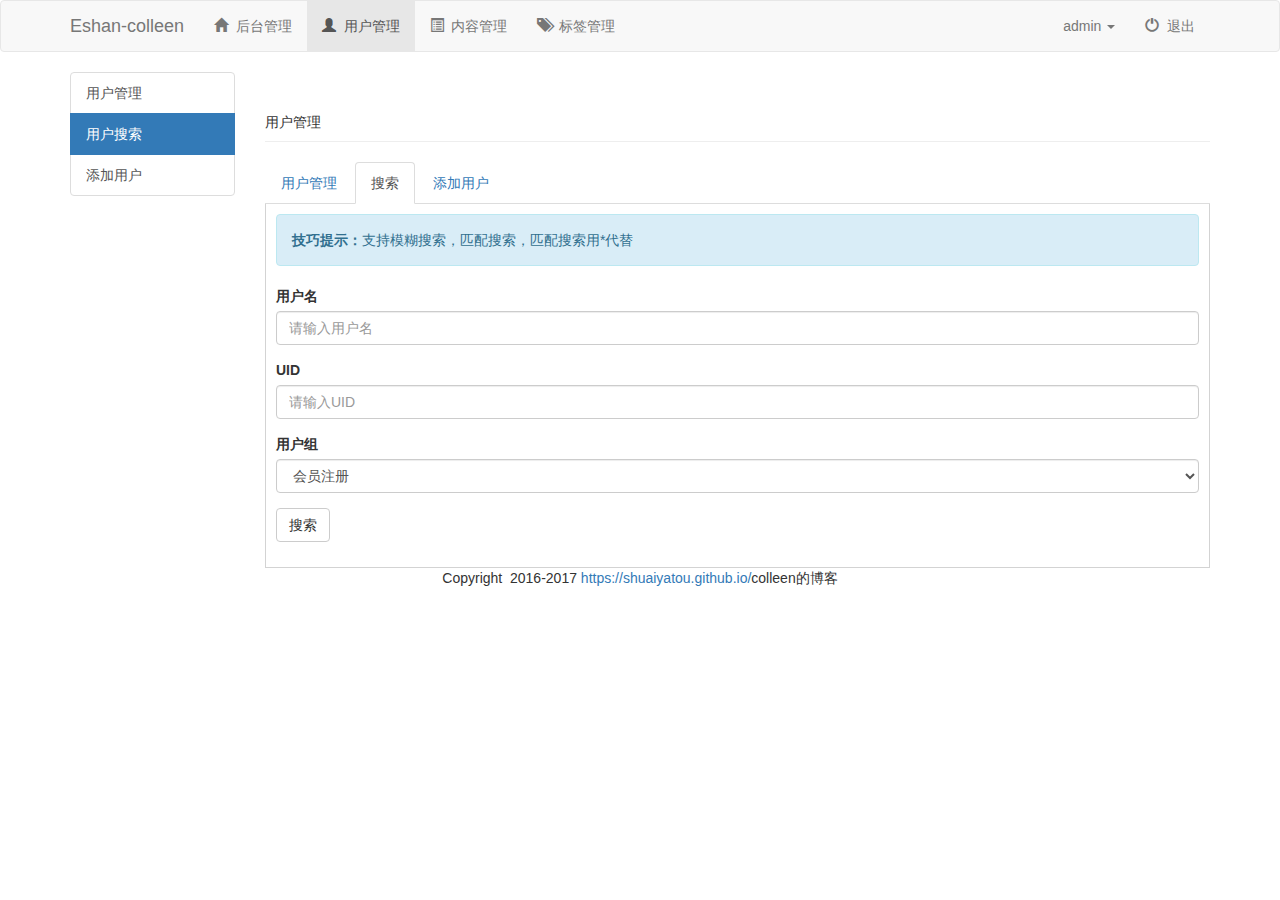
<file: user_search.html>
<!DOCTYPE html>
<html lang="en">
<head>
    <meta charset="UTF-8">
    <!--开启ie8大的渲染模式-->
    <meta http-equiv="X-UA-Compatible" content="edge"/>
    <!--配置视窗-->
    <meta name="viewport" content="width=device-width,initial-scale=1,user-scalable=no"/>
    <title>bootstrape的个人网站制作</title>
    <link rel="stylesheet" href="css/bootstrap.min.css">
    <link rel="stylesheet" href="css/backstage.css">
    <!--<link rel="stylesheet" href="css/bootstrape-colleen.css">-->
    <script src="js/jquery-3.1.0.min%20(1).js"></script>
    <script src="js/bootstrap.min.js"></script>
    <!--<script src="js/colleen.js"></script>-->

</head>

<body>
<!--制作导航-->
<nav class="navbar navbar-default" id="navigator">
    <div class="container">
        <!--小屏幕的导航和logo-->
        <div class="navbar-header">
            <button class="navbar-toggle" data-toggle="collapse" data-target="#col">
                <span class="icon-bar"></span>
                <span class="icon-bar"></span>
                <span class="icon-bar"></span>
            </button>
            <a href="index.html" class="navbar-brand">Eshan-colleen</a>
        </div>

        <!--导航的制作-->
        <div class="navbar-collapse collapse" id="col">
            <ul class="nav navbar-nav">
                <li><a href="back_stage.html"><span class="glyphicon glyphicon-home"></span>&nbsp;&nbsp;后台管理</a></li>
                <li class="active"><a href="user.html"><span class="glyphicon glyphicon-user"></span>&nbsp;&nbsp;用户管理</a></li>
                <li><a href="content.html"><span class="glyphicon glyphicon-list-alt"></span>&nbsp;&nbsp;内容管理</a></li>
                <li><a href="tag.html"><span class="glyphicon glyphicon-tags"></span>&nbsp;&nbsp;标签管理</a></li>
            </ul>
            <ul class="nav navbar-nav navbar-right">
                <li class="dropdown">
                    <a href="#" class="dropdown-toggle" data-toggle="dropdown">admin
                        <span class="caret"></span>
                        <ul class="dropdown-menu ">
                            <li>
                                <a href=""><span class="glyphicon glyphicon-screenshot"></span>&nbsp;&nbsp;前台首页</a>
                            </li>
                            <li>
                                <a href=""><span class="glyphicon glyphicon-user"></span>&nbsp;&nbsp;个人主页</a>
                            </li>
                            <li>
                                <a href=""><span class="glyphicon glyphicon-cog"></span>&nbsp;&nbsp;个人设置</a>
                            </li>
                            <li>
                                <a href=""> <span class="glyphicon glyphicon-credit-card"></span>&nbsp;&nbsp;账户中心</a>
                            </li>
                            <li>
                                <a href=""><span class="glyphicon glyphicon-heart"></span>&nbsp;&nbsp;我的收藏</a>
                            </li>
                        </ul>
                    </a>
                </li>
                <li><a href="#luntan"><span class="glyphicon glyphicon-off"></span>&nbsp;&nbsp;退出</a></li>

            </ul>

        </div>
    </div>
</nav>

<!--用户管理-->
<section id="user_manage">
    <div class="container">
        <div class="row">
            <div class="col-md-2">
                <div class="list-group">
                    <a href="user.html" class=" list-group-item">用户管理</a>
                    <a href="#" class="active list-group-item">用户搜索</a>
                    <a href="#" href="" role="button" data-toggle="modal" data-target="#myModal" class="list-group-item">添加用户</a>
                </div>
            </div>

            <div class="col-md-10">
                <div class="page-header">用户管理</div>

                <ul class="nav nav-tabs">
                    <li class=""><a href="user.html">用户管理</a></li>
                    <li class="active"><a href="#">搜索</a></li>
                    <li class=""><a href="" role="button" data-toggle="modal" data-target="#myModal">
                            添加用户
                    </a></li>
                </ul>
                <form action="">
                    <div class="alert alert-info">
                        <strong>技巧提示：</strong>支持模糊搜索，匹配搜索，匹配搜索用*代替
                    </div>

                    <!--可以用多个form-group-->
                    <div class="form-group">
                        <label for="">用户名</label>
                        <input type="text" class="form-control" placeholder="请输入用户名">
                        </div>
                    <div class="form-group">
                        <label for="">UID</label>
                        <input type="text" class="form-control" placeholder="请输入UID">
                    </div>
                    <div class="form-group">
                        <label for="">用户组</label>
                        <select name="" id="s1" class="form-control">
                            <option value="one">会员注册</option>
                            <option value="two">用户名</option>
                            <option value="three">密码</option>
                            <option value="four">确认密码</option>
                        </select>
                    </div>

                    <div class="form-group">
                        <button class="btn btn-default" value="搜索">搜索</button>
                    </div>
                </form>
            </div>
        </div>
    </div>
</section>

<!-- Modal-->
<!-- Button trigger modal -->
<div class="modal fade" id="myModal" tabindex="-1" role="dialog" aria-labelledby="myModalLabel">
    <div class="modal-dialog" role="document">
        <div class="modal-content">
            <div class="modal-header">
                <button type="button" class="close" data-dismiss="modal" aria-label="Close"><span aria-hidden="true">&times;</span></button>
                <h4 class="modal-title" id="myModalLabel">Modal title</h4>
            </div>
            <div class="modal-body">
                       <form action="">
                           <div class="form-group">
                               <label for="">用户名</label>
                               <input type="text" class="form-control" placeholder="用户名">
                           </div>
                           <div class="form-group">
                               <label for="">密码</label>
                               <input type="password" class="form-control" placeholder="请输入密码">
                           </div>
                           <div class="form-group">
                               <label for="">确认密码</label>
                               <input type="password" class="form-control" placeholder="请确认密码">
                           </div>
                           <div class="form-group">
                               <label for="">请确认用户邮箱</label>
                               <input type="email" class="form-control" placeholder="请输入邮箱">
                           </div>
                           <div class="form-group">
                               <label for="s2">用户组</label>
                               <select name="" id="s2" class="form-control">
                                   <option value="one">会员注册</option>
                                   <option value="two">用户名</option>
                                   <option value="three">密码</option>
                                   <option value="four">确认密码</option>
                               </select>
                           </div>

                       </form>
               </div>
            <div class="modal-footer">
                <button type="button" class="btn btn-default" data-dismiss="modal">关闭</button>
                <button type="button" class="btn btn-primary">提交</button>
            </div>
        </div>
    </div>
</div>

<section id="footer">
    <div class="row">
        <div class="col-md-12 text-center">
            <p>Copyright &nbsp;2016-2017 <a href="https://shuaiyatou.github.io/">https://shuaiyatou.github.io/</a>colleen的博客</p>
        </div>
    </div>
</section>

</body>
</html>
</file>
<file: css/backstage.css>
#warning{
     margin-top: 70px;
 }

.img64{

    width:64px;
    height:64px;
    border-radius: 50%;
}

.liuyan{
    margin: 10px 0;
    width:60px;
}


#user_manage form{
    padding:10px 10px;
    border:1px solid lightgray;
    border-top: none;
}

#tag .col-md-2{
    margin: 10px 0;
}
</file>
<file: css/bootstrape-colleen.css>
body{
    margin: 0;
    padding: 0;
}
.navbar-default{
    background-color: whitesmoke;
    border: none;
    box-shadow: 0 2px 8px 0 rgba(50,50,50,0.88);
}
.navbar-default .navbar-brand{
    color: darkseagreen;
    font-size: 30px;
    font-weight: bold;
    height:70px;
    line-height: 35px;

}


.navbar-default .navbar-nav>li>a{
    font-weight: bold;
    color:#666;
    height:70px;
    line-height: 35px;

}
.navbar-default .navbar-toggle{
    border-color: darkseagreen;
}
.navbar-default .navbar-toggle .icon-bar {
    background-color: darkseagreen;
}

/*home*/
#home{
    margin-top:70px;
    width:100%;
    background: url("../img/home-bg.jpg");
    text-align: center;
    color:white;
}

#home .col-md-10{
    margin-bottom: 50px;
}

#home .h-one{
    margin-top: 80px;
    font-weight: bolder;
}

#home p{
    font-weight: bold;
    line-height: 30px;
}

#home img{
    margin-top: 30px;
    margin-bottom: 100px;
    width:550px;
    height:300px;
}



/*论坛*/
#luntan .col-md-4{
    margin: 10px 0;
}

#luntan .col-md-4:hover{
    background-color: #f1f1f1;
}

#luntan a{
    text-decoration: none;
}

#luntan a:hover{
    background-color: lightgray;
}

#luntan h3{
    color: black;
}
#luntan p{
    color: grey;
}

/*html5*/
#html5,#shizhan {
    margin-top: 20px;
    background-color: #f1f1f1;
}

#html5 span,#shizhan span{
    color: white;
    background-color:yellowgreen;
    border-radius: 50%;
    width: 50px;
    height: 50px;
    text-align: center;
    line-height: 50px;
    margin-right: 30px;
}
#html5 .col-md-6,#shizhan .col-md-6{
    margin:30px 0px;
}

/*lesson*/
#lesson img{
    width: 275px;
    height:174px;
}

#lesson .col-md-3{
    margin: 10px 0;
    text-align: center;
}

#lesson .course{
    background-color:whitesmoke;
}


#lesson .btn{
    width: 100px;
    border-radius: 0;
    transition:all 1s;
    margin: 10px 0px;
}
#lesson .btn:hover{
    background-color: white;
    color: grey;
    border:1px solid #96dfcc;
}
#lesson .first-row{
    text-align: center;
    font-weight: bold;
    color:darkgray;
}
#lesson .course img,#html5 img,#shizhan img{
    margin: 0 auto;
    text-align: center;
}

/*app*/
#app{
    padding:50px 0;
}
#app h2{
    font-weight: bold;
    margin-bottom:30px;
}

#app .btn{
    margin-right: 20px;
    border-radius: 0;
    background-color: #96dfcc;
    border:none;

}

#app .btn span{
    margin-right:15px ;
}

#app .btn:hover{

}

#app p{
   font-weight: bold;
    margin: 20px 0;
}

#contact{
    background: url("../img/contact-bg.png") no-repeat grey ;
    background-size: cover;
    color: white;
}

#contact .bg{
    width:100%;
    height:100%;
    background:rgba(0,0,0,0.7);
}

#contact .container{
    padding: 50px 0px;
}

#contact p{
    margin: 20px 0;
}

#contact p:nth-of-type(1){
    margin-bottom: 50px;
}

#contact span{
    margin-right: 20px;
}

#contact div.col-md-6:nth-child(2) div{
    margin:15px 0px;
}

#contact div.col-md-6:nth-child(2) div input{
    border-radius:0 ;
}

#contact input[type='submit']{
    background-color:lightgreen;
    transition: all 1s;
}
#contact input[type='submit']:hover{
    background-color: darkgreen;
    color: white;
}

/*footer*/
#footer p{
    margin: 15px 0;
    font-weight: 400;
}
</file>
